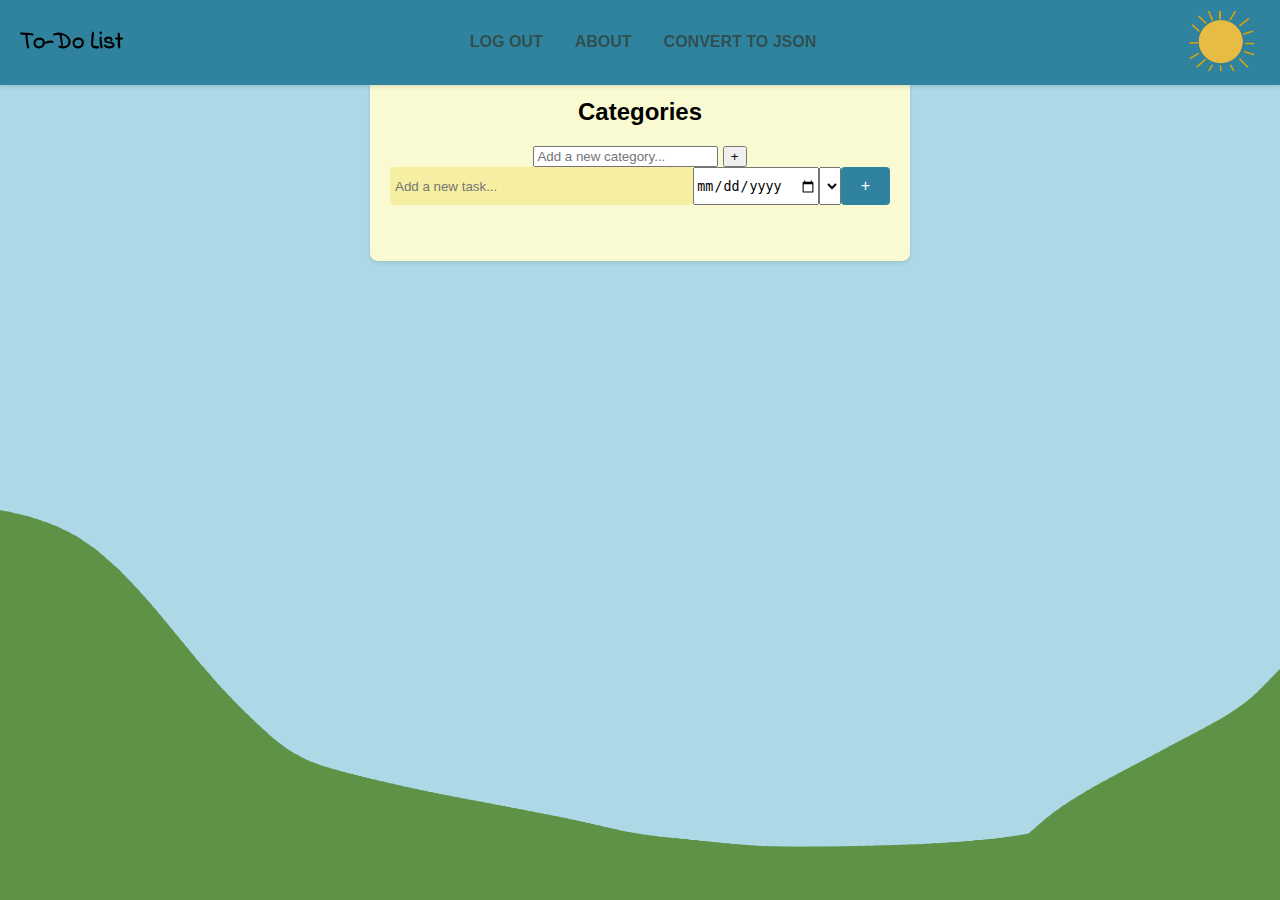
<file: client/index.html>
<!DOCTYPE html>
<html lang="en">
<head>
  <meta charset="UTF-8" />
  <meta name="viewport" content="width=device-width, initial-scale=1.0" />
  <title>To-Do List</title>
  <link rel="stylesheet" href="styles/style.css" />
  <link rel="preconnect" href="https://fonts.googleapis.com" />
  <link rel="preconnect" href="https://fonts.gstatic.com" crossorigin />
  <link href="https://fonts.googleapis.com/css2?family=Indie+Flower&display=swap" rel="stylesheet" />
</head>
<body style="background-image: url('icons/Hill.png'); background-size: 100%">

<div class="navbar">
  <div class="logo">To-Do List</div>
  <ul class="nav-links">
    <li><a href="login.html"><button class="custom-button">Log out</button></a></li>
    <li><a href="about.html"><button class="custom-button">About</button></a></li>
    <li><button class="custom-button" onclick="postJsonData()">Convert to JSON</button></li>
  </ul>
  <button id="ldmode-toggle" onclick="changeLDMode()">
    <img id="sun-icon" src="icons/sun.png" alt="Light mode icon" class="icon" style="display: none" />
    <!-- Light mode icon -->
    <img id="moon-icon" src="icons/moon.png" alt="Dark mode icon" class="icon" style="display: none" />
    <!-- Dark mode icon -->
  </button>
</div>

<div class="todo-container">
  <h1 class="todo-header">To-Do List</h1>
  <div class="category-section">
    <h2>Categories</h2>
    <ul class="category-list" id="category-list">
      <!-- Categories will be added here -->
    </ul>
    <div class="add-category-bar">
      <input type="text" class="add-category-input" placeholder="Add a new category..." />
      <button class="add-category-button">+</button>
    </div>
  </div>
  <div class="add-task-bar">
    <input type="text" class="add-task-input" placeholder="Add a new task..." />
    <input type="date" class="add-due-date-input" placeholder="Add due date..." />
    <select class="category-dropdown">
      <!-- Categories will be added as options here -->
    </select>
    <button class="add-task-button">+</button>
  </div>
  <ul class="todo-list" id="todo-list">
    <!-- Tasks will be added here -->
  </ul>
</div>

<script src="scripts/script.js"></script>
</body>
</html>
</file>
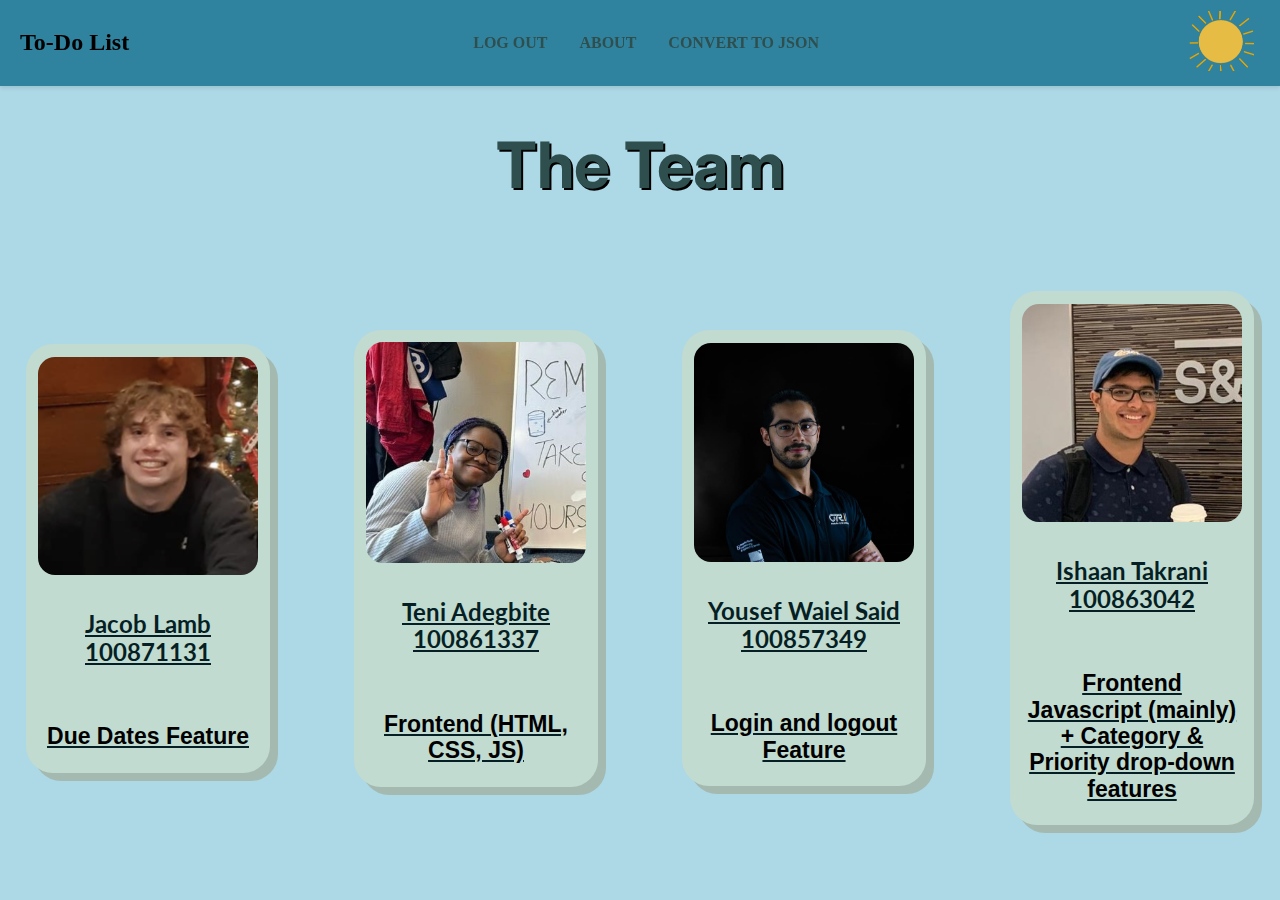
<file: client/about.html>
<!DOCTYPE html>
<html lang="en">
<head>
  <meta charset="UTF-8" />
  <meta name="viewport" content="width=device-width, initial-scale=1.0" />
  <title>About</title>

  <link rel="stylesheet" href="styles/normalize.css" />
  <link rel="stylesheet" href="styles/style.css" />

  <meta name="theme-color" content="#fafafa" />

  <link rel="preconnect" href="https://fonts.googleapis.com" />
  <link rel="preconnect" href="https://fonts.gstatic.com" crossorigin />
  <link
          href="https://fonts.googleapis.com/css2?family=Azeret+Mono:ital,wght@0,100..900;1,100..900&display=swap"
          rel="stylesheet" />

  <link rel="preconnect" href="https://fonts.googleapis.com" />
  <link rel="preconnect" href="https://fonts.gstatic.com" crossorigin />
  <link
          href="https://fonts.googleapis.com/css2?family=Inter:wght@700&display=swap"
          rel="stylesheet" />

  <link rel="preconnect" href="https://fonts.googleapis.com" />
  <link rel="preconnect" href="https://fonts.gstatic.com" crossorigin />
  <link
          href="https://fonts.googleapis.com/css2?family=Inter:wght@700&family=Lato&display=swap"
          rel="stylesheet" />

  <link rel="preconnect" href="https://fonts.googleapis.com" />
  <link rel="preconnect" href="https://fonts.gstatic.com" crossorigin />
  <link
          href="https://fonts.googleapis.com/css2?family=Azeret+Mono:ital,wght@0,100..900;1,100..900&family=Inter:wght@700&family=Lato&display=swap"
          rel="stylesheet" />
</head>
<body id="about-body">
<div class="navbar">
  <div class="logo">To-Do List</div>
  <ul class="nav-links">
    <li><a href="login.html"><button class="custom-button">Log out</button></a></li>
    <li><a href="about.html"><button class="custom-button">About</button></a></li>
    <li><button class="custom-button" onclick="postJsonData()">Convert to JSON</button></li>
  </ul>
  <button id="ldmode-toggle" onclick="changeLDMode()">
    <img id="sun-icon" src="icons/sun.png" alt="Light mode icon" class="icon" />
    <!-- Light mode icon -->
    <img id="moon-icon" src="icons/moon.png" alt="Dark mode icon" class="icon" style="display: none" />
    <!-- Dark mode icon -->
  </button>
</div>
<h1 class="title">The Team</h1>
<div class="content">
  <a
          class="person"
          href="https://www.linkedin.com/in/jacob-lamb-27aa7624b/"
          target="_blank">
    <img src="media/Jacob_Lamb.jpg" alt="Jacob Lamb" />
    <p>Jacob Lamb<br />100871131</p>
    <h3>Due Dates Feature</h3>
  </a>
  <a
          class="person"
          href="https://www.linkedin.com/in/teni-adegbite/"
          target="_blank">
    <img src="media/Teni_Adegbite.jpg" alt="Teni Adegbite" />
    <p>Teni Adegbite<br />100861337</p>
    <h3>Frontend (HTML, CSS, JS)</h3>
  </a>
  <a
          class="person"
          href="https://www.linkedin.com/in/yousef-waiel/"
          target="_blank">
    <img src="media/Yousef_Waiel.jpg" alt="Yousef Waiel Said" />
    <p>Yousef Waiel Said<br />100857349</p>
    <h3>Login and logout Feature</h3>
  </a>
  <a
          class="person"
          href="https://www.linkedin.com/in/ishaan-takrani/"
          target="_blank">
    <img src="media/Ishaan_Takrani.jpg" alt="Ishaan Takrani" />
    <p>Ishaan Takrani<br />100863042</p>
    <h3>Frontend Javascript (mainly) + Category & Priority drop-down features</h3>
  </a>
</div>
<script src="scripts/script.js"></script>

</body>
</html>
</file>
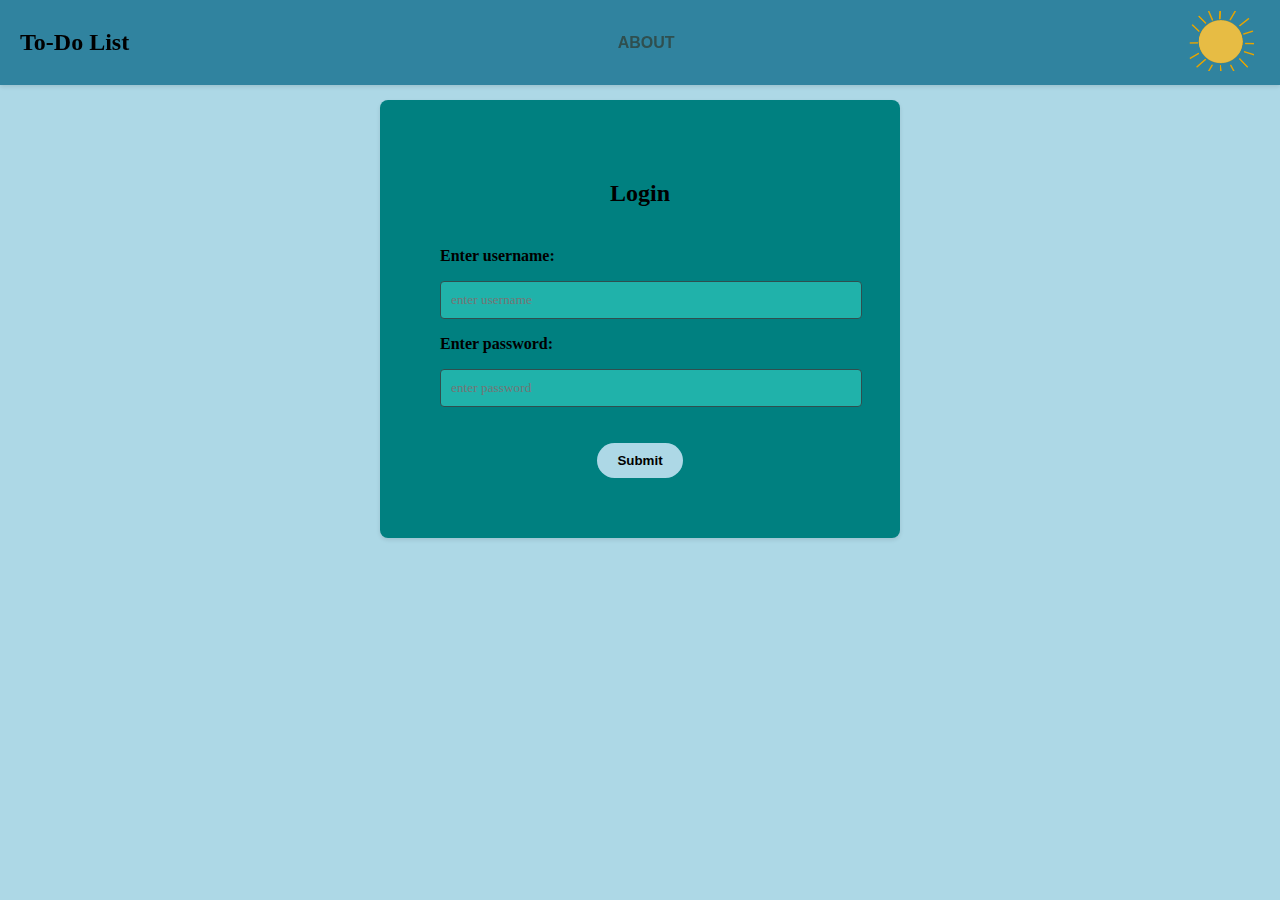
<file: client/login.html>
<!DOCTYPE html>
<html lang="en">
<head>
  <meta charset="UTF-8" />
  <meta name="viewport" content="width=device-width, initial-scale=1.0" />
  <title>Login</title>
  <link rel="stylesheet" href="styles/style.css" />
  <style>
    /* CSS for button hover and active states */
    #submit:hover {
      background-color: lightgreen !important; /* Change background color when hovered */
    }

    #submit:active {
      background-color: lightcoral !important; /* Change background color when clicked */
    }
  </style>
</head>
<body>
<div class="login-container">
  <h2>Login</h2>
  <div class="form-group">
    <p>Enter username:</p>
    <input type="text" id="username" placeholder="enter username">
    <p>Enter password:</p>
    <input type="text" id="password" placeholder="enter password">
    <p style="color: darkred; display: flex; justify-content: center; align-items: center" id="errorBox"></p>
  </div>
  <button onclick="postAuthLogin()" id="submit" style="background-color: lightblue; border-radius: 20px; font-family: 'Arial', sans-serif; font-weight: bold; padding: 10px 20px; border: none;">Submit</button>
</div>

<div class="navbar">
  <div class="logo">To-Do List</div>
  <ul class="nav-links">
    <li><a href="about.html"><button class="custom-button">About</button></a></li>
  </ul>
  <button id="ldmode-toggle" onclick="changeLDMode()">
    <img id="sun-icon" src="icons/sun.png" alt="Light mode icon" class="icon" />
    <!-- Light mode icon -->
    <img id="moon-icon" src="icons/moon.png" alt="Dark mode icon" class="icon" style="display: none" />
    <!-- Dark mode icon -->
  </button>
</div>

<script src="scripts/script.js"></script>
<script src="scripts/login.js"></script>
</body>
</html>
</file>
<file: client/styles/style.css>
/* style.css */

:root {
    --bg-color: lightblue;
    --text-color: #333; /* Dark text color */
    --note-color: teal; /* White note background */
    --note-shadow: 0 2px 4px rgba(0, 0, 0, 0.1); /* Note box shadow */
    --button-bg-color: #30839f; /* Button background color */
    --button-hover-color: #1f6c7c; /* Button hover background color */
}

body
{
    font-family: "Indie Flower", cursive;
    font-weight: bold;
    background-color: var(--bg-color);
    margin: 0;
    padding: 0;
    text-align: center;
}

.navbar
{
    background-color: #30839f;
    padding: 10px 20px;
    position: fixed;
    top: 0;
    left: 0;
    right: 0;
    z-index: 1000;
    display: flex;
    justify-content: space-between;
    align-items: center;
    box-shadow: 0 2px 4px rgba(0, 0, 0, 0.1);
}

.navbar .logo
{
    font-size: 24px;
    color: black;
}

.navbar .nav-links
{
    list-style: none;
    margin: 0;
    padding: 0;
    display: flex;
}

.navbar .nav-links li {
    margin-right: 20px;
}

.navbar .nav-links li button {
    background-color: transparent;
    border: none;
    cursor: pointer;
    color: darkslategrey;
    font-size: 16px;
    font-weight: bold;
    text-transform: uppercase;
}

.navbar .nav-links li button:hover {
    color: #ccc;
}

#ldmode-toggle {
    background-color: transparent;
    border: none;
    cursor: pointer;
}

/* Styling for the todo container */
.todo-container {
    width: 500px;
    font-family: "Segoe UI Semibold", sans-serif;
    background-color: lightgoldenrodyellow;
    padding: 20px;
    margin: 0 auto; /* Center the todo-container horizontally */
    position: relative; /* Ensure the container is positioned relatively */
    border-radius: 8px; /* Add some border radius for a smoother appearance */
    overflow: hidden; /* Hide any overflow content to maintain smooth edges */
    box-shadow: 0 2px 4px rgba(0, 0, 0, 0.1); /* Add a subtle box shadow for depth */
}

/* Styling specifically for the hill.png background image */
.todo-container.hill-background
{
    background-position: bottom; /* Position the hill image at the bottom center */
    background-size: auto; /* Ensure the background image covers the entire container */
}

h3
{
    font-family: "Segoe UI Semibold", sans-serif;
    color: black;
    font-size: 23px
}

.todo-header {
    text-align: left;
    margin-bottom: 20px;
}

.todo-list
{
    list-style-type: none;
    padding: 2px;
}

.todo-item {
    display: flex;
    align-items: center;
    padding: 10px;
    border-bottom: 1px solid black;
}

.todo-item:last-child {
    border-bottom: none;
}

.todo-item input[type="checkbox"]
{
    margin-right: 10px;
}

.todo-item label
{
    flex: 1;
    margin: 0;
}

.add-task-bar
{
    display: flex;
    color: lightgoldenrodyellow;
    align-items: normal;
}

.add-task-input {
    flex: 1;
    border: none;
    padding: 5px;
    border-radius: 4px;
    background-color: #F6EEA0;
}

.add-task-button
{
    padding: 10px 20px; /* Increased padding for the button */
    background-color: var(--button-bg-color); /* Use custom button background color */
    border: none;
    border-radius: 4px;
    cursor: pointer;
    font-family: inherit;
    font-size: 16px;
    text-transform: uppercase;
    color: #fff; /* Button text color */
}

.add-task-button:hover {
    background-color: var(--button-hover-color); /* Use custom hover background color */
}

.priority-dropdown
{
    padding: 5px;
    background-color: beige;
    border-radius: 4px;
    margin-right: 10px;
}

.login-container {
    background-color: var(--note-color);
    padding: 60px;
    border-radius: 8px;
    box-shadow: var(--note-shadow);
    width: 400px; /* Adjusted width for better presentation */
    margin: 100px auto; /* Center the login container vertically and horizontally */
}

.login-container h2 {
    margin-bottom: 40px;
    font-size: 24px; /* Increased font size for headings */
}

.form-group {
    margin-bottom: 20px;
    text-align: left; /* Align form elements to the left */
}

.form-group label {
    display: block;
    margin-bottom: 5px;
}

.form-group input {
    width: 100%; /* Make input fields full-width */
    padding: 10px;
    background-color: lightseagreen;
    border: 1px solid darkslategrey; /* Light border for input fields */
    border-radius: 4px;
    font-family: inherit;
}


.icon {
    width: 65px;
    height: 60px;
}

.todo-item label {
    position: relative;
    display: inline-block;
    text-align: left; /* Align the text to the left within the label */
}

.todo-item input[type="checkbox"]:checked + label::before {
    content: "";
    position: absolute;
    bottom: 37%;
    left: 0;
    width: 100%;
    height: 2px;
    background-color: black;
    transition: width 0.3s ease;
    animation: bounce 0.5s alternate;
    transform-origin: bottom;
}

@keyframes bounce {
    0% {
        width: 0;
    }
    50% {
        width: 100%;
    }
    100% {
        width: 0;
    }
}

/* Below: about.html exclusive items */


.content {
    height: 100%;
    width: 100%;
    display: flex;
    flex-direction: row;
    justify-content: center;
    gap: 2.5%;
    align-items: center;
}

.person {
    /* flex: 1; */
    margin: 2%;
    padding: 1%;
    padding-bottom: 0px;
    display: flex;
    flex-direction: column;
    justify-content: space-around;
    align-items: center;
    text-align: center;

    font-family: "Lato", sans-serif;
    font-size: 1.5rem;
    background-color: #C1DBD0;
    border-radius: 27px;
    color: #061F24;
    transition: 0.2s;
    width: 256px;
    /* height: 256px; */
    box-shadow: 8px 8px 0px #a4bab1;
}

.person p {
    padding: 5%;
}

.person:hover {
    background-color: #cde9dd;
    box-shadow: 4px 4px 0px #a4bab1;
    transform: scale(1.05);
}


.person img {
    width: 100%;
    height: 100%;
    /* margin: 5%; */
    border-radius: 17px;
    transition: 0.3s;
    overflow: hidden;
}


.title
{
    font-size: 4rem;
    font-family: "Inter", sans-serif;
    /* font-family: "Azeret Mono", monospace; */
    color: darkslategrey;
    margin: 5%;
    margin-top: 10%;
    text-shadow: 2px 2px 0px black;
    transition: 0.3s;
}



.title:hover
{
    transform: scale(1.02);
}
</file>
